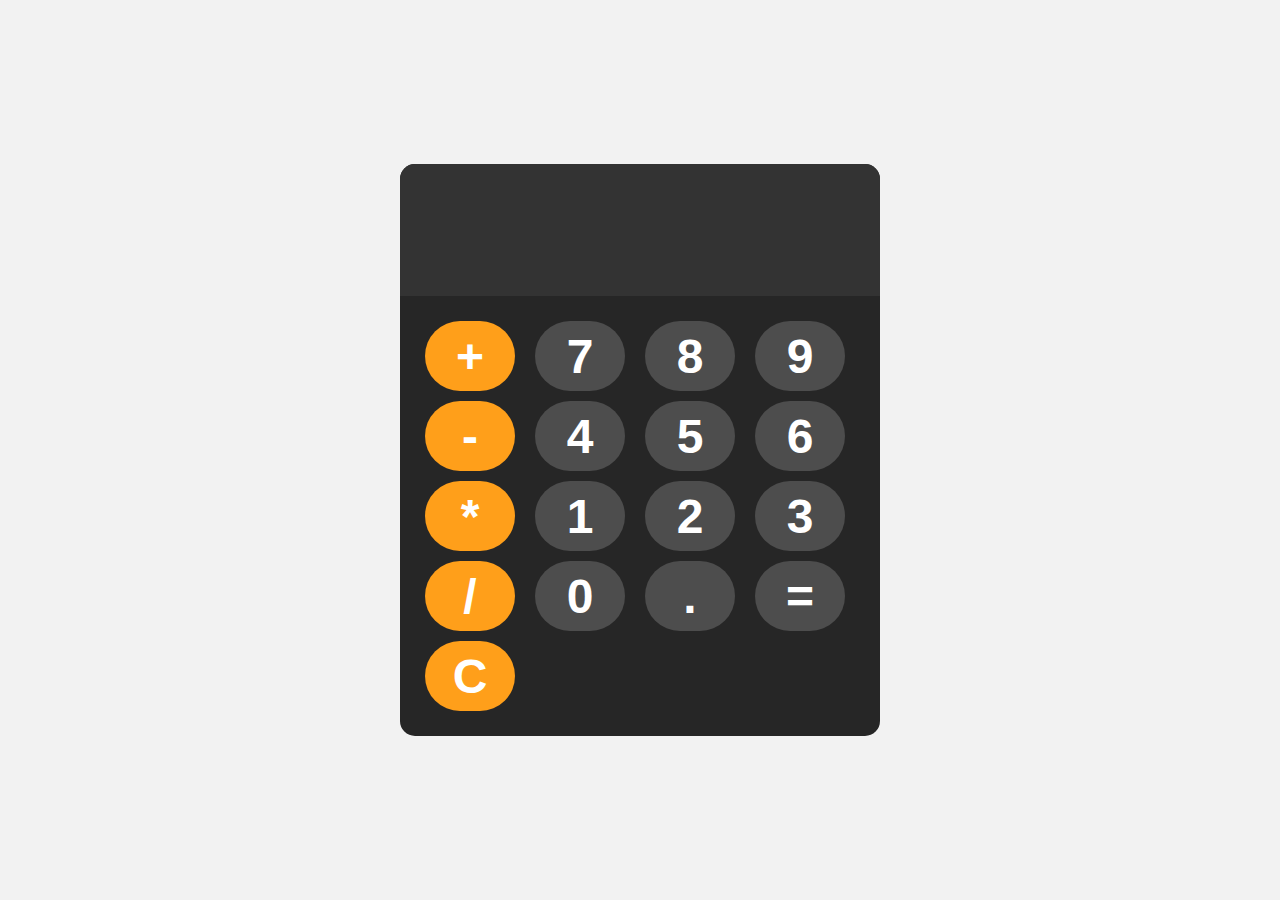
<file: Day2/index.html>
<!DOCTYPE html>
<html lang="en">

<head>
    <meta charset="UTF-8">
    <meta name="viewport" content="width=device-width, initial-scale=1.0">
    <title>Document</title>
    <link rel="stylesheet" href="style.css">
</head>

<body>
    <div id="calculator">
        <input id="display" readonly>
        <div id="keys">
            <button onclick="appendToDisplay('+')" class="operator-btn">+</button>
            <button onclick="appendToDisplay('7')">7</button>
            <button onclick="appendToDisplay('8')">8</button>
            <button onclick="appendToDisplay('9')">9</button>
            <button onclick="appendToDisplay('-')" class="operator-btn">-</button>
            <button onclick="appendToDisplay('4')">4</button>
            <button onclick="appendToDisplay('5')">5</button>
            <button onclick="appendToDisplay('6')">6</button>
            <button onclick="appendToDisplay('*')" class="operator-btn">*</button>
            <button onclick="appendToDisplay('1')">1</button>
            <button onclick="appendToDisplay('2')">2</button>
            <button onclick="appendToDisplay('3')">3</button>
            <button onclick="appendToDisplay('/')" class="operator-btn">/</button>
            <button onclick="appendToDisplay('0')">0</button>
            <button onclick="appendToDisplay('.')">.</button>
            <button onclick="calculate()">=</button>
            <button onclick="clearDisplay()" class="operator-btn">C</button>
        </div>
    </div>
    <script src="./index.js"></script>
</body>
</file>
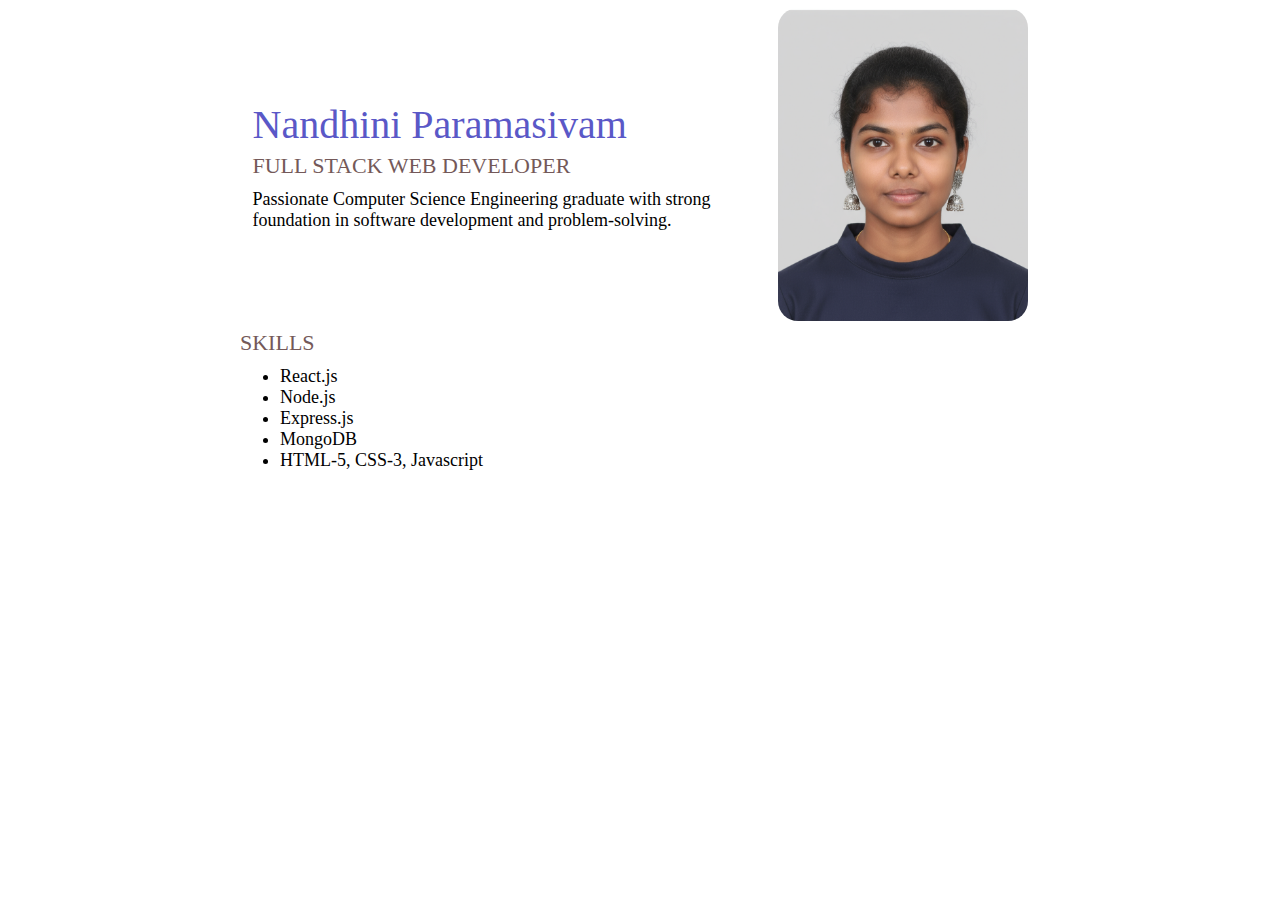
<file: Day3/index.html>
<!DOCTYPE html>
<html lang="en">

<head>
    <title>My Portfolio</title>
    <link rel="stylesheet" href="style.css">
</head>

<body>

    <div class="root width-800">

        <div class="header flex-center">
            <div>
                <div class="profile-name">Nandhini Paramasivam</div>
                <div class="profile-title">Full Stack Web developer</div>
                <div class="profile-description">
                    Passionate Computer Science Engineering graduate with strong foundation in software development and
                    problem-solving.</div>
            </div>

            <div>
                <img src="assests/Nandhini.png" class="profile-pic">
            </div>
        </div>


        <div>
            <div>
                <div class="profile-title">Skills</div>
                <ul class="profile-description">
                    <li>React.js</li>
                    <li>Node.js</li>
                    <li>Express.js</li>
                    <li>MongoDB</li>
                    <li>HTML-5, CSS-3, Javascript</li>
                </ul>
            </div>
        </div>

    </div>

</body>

</html>
</file>
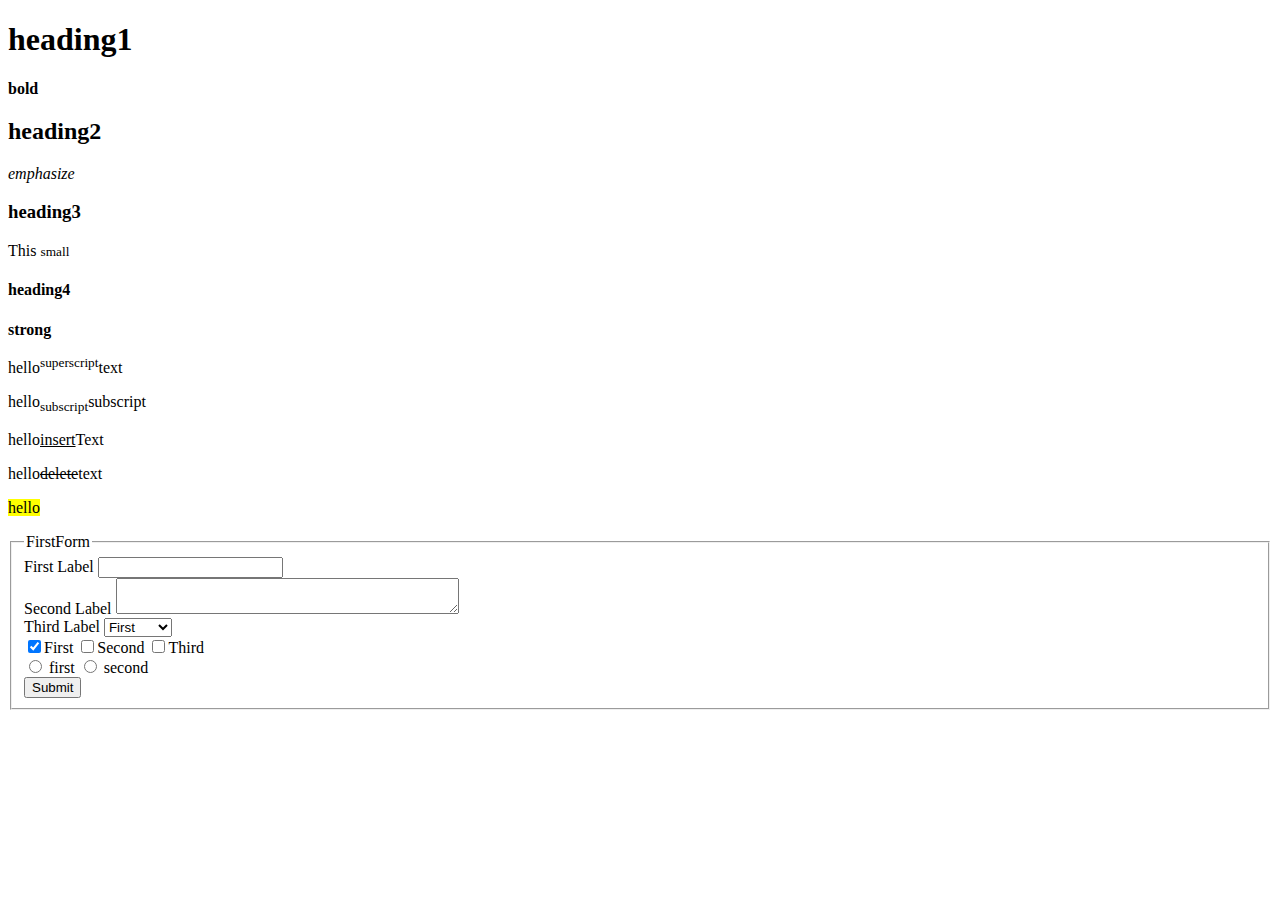
<file: Day1/Html/firstpage.html>
<!DOCTYPE html>
<html>

<head>
    <title>
        nandhini
    </title>
</head>

<body>
    <h1>heading1</h1> 
    <p><b>bold</b></p>
    <h2>heading2</h2>
    <P><em>emphasize</em></P>
    <h3>heading3</h3>
    <p>This <small>small</small></p>
    <h4>heading4</h4>
    <p><strong>strong</strong></p>
    <P>hello<sup>superscript</sup>text</P>
    <p>hello<sub>subscript</sub>subscript</p>
    <p>hello<ins>insert</ins>Text</p>
    <p>hello<del>delete</del>text</p>
    <p><mark>hello</mark></p>


    <form>
        <fieldset>
            <legend>
                FirstForm
            </legend>
            <label for="firstform">First Label</label>
            <input id="firstform" name="firstform" type="text" />
            <br>
            <label for="secondform">Second Label</label>
            <textarea row="5" cols="40" id="secondform"></textarea>
            <br>
            <label for="thirdform">Third Label</label>
            <select name="thirdform" id="thirdform">
                <option value="first">First</option>
                <option value="second">Second</option>
                <option value="third">Third</option>
            </select>
            <br>
            <label>
                <input type="checkbox" value="first" name="first" checked />First
                <input type="checkbox" value="second" name="second" />Second
                <input type="checkbox" value="third" name="third" />Third
            </label>
            <br>
            <label>
                <input type="radio" name="first" id="first" value="first" />
                first
                <input type="radio" name="second" id="second" value="second" />
                second
            </label>
            <br>
            <button type="submit" value="test">Submit</button>



        </fieldset>
    </form>
</body>

</html>
</file>
<file: Day2/style.css>
body {
    margin: 0;
    display: flex;
    justify-content: center;
    align-items: center;
     height: 100vh;
     background-color: hsl(0, 0%, 95%);
}

#calculator {
    font-family: Arial, sans-serif;
    background-color: hsl(0, 0%, 15%);
    border-radius: 15px;
       max-width: 480px;
    overflow: hidden;
}

#display {
    width: 100%;
    font-size: 5rem;
    text-align: left;
    border: none;
    padding: 20px;
    background-color: hsl(0, 0%, 20%);
    color: white;

}

#keys {
    display: grid;
    grid-template-columns: repeat(4, 1fr);
    gap: 10px;
    padding: 25px;
}

button {
    width: 90px;
    height: 70px;
    border-radius: 50px;
    border: none;
    background-color: hsl(0, 0%, 30%);
    color: white;
    font-size: 3rem;
    font-weight: bold;
    cursor: pointer;
}
button:hover{
      background-color:  hsl(0, 0%, 40%);
}
button:active{
    background-color:hsl(0, 0%, 50%); 
}
.operator-btn{
    background-color:hsl(35, 100%, 55%); 

}
.operator-btn:hover{
    background-color:hsl(35, 100%, 65%); 

}
.operator-btn:active{
    background-color:hsl(35, 100%, 75%); 

}
</file>
<file: Day3/style.css>
.root {
    margin: 0px auto;
}

.flex-center {
    display: flex;
    justify-content: space-around;
}

.width-800 {
    max-width: 800px;
}

.header {
    align-items: center;
}

.profile-pic {
    width: 250px;
    border-radius: 20px;
}

.profile-name {
    font-size: 40px;
    color: #5a58c7;
}

.profile-title {
    font-size: 22px;
    margin-top: 5px;
    color:#745959;
    text-transform: uppercase;
}

.profile-description {
    font-size: 18px;
    max-width: 500px;
    margin-top: 10px;

}
</file>
